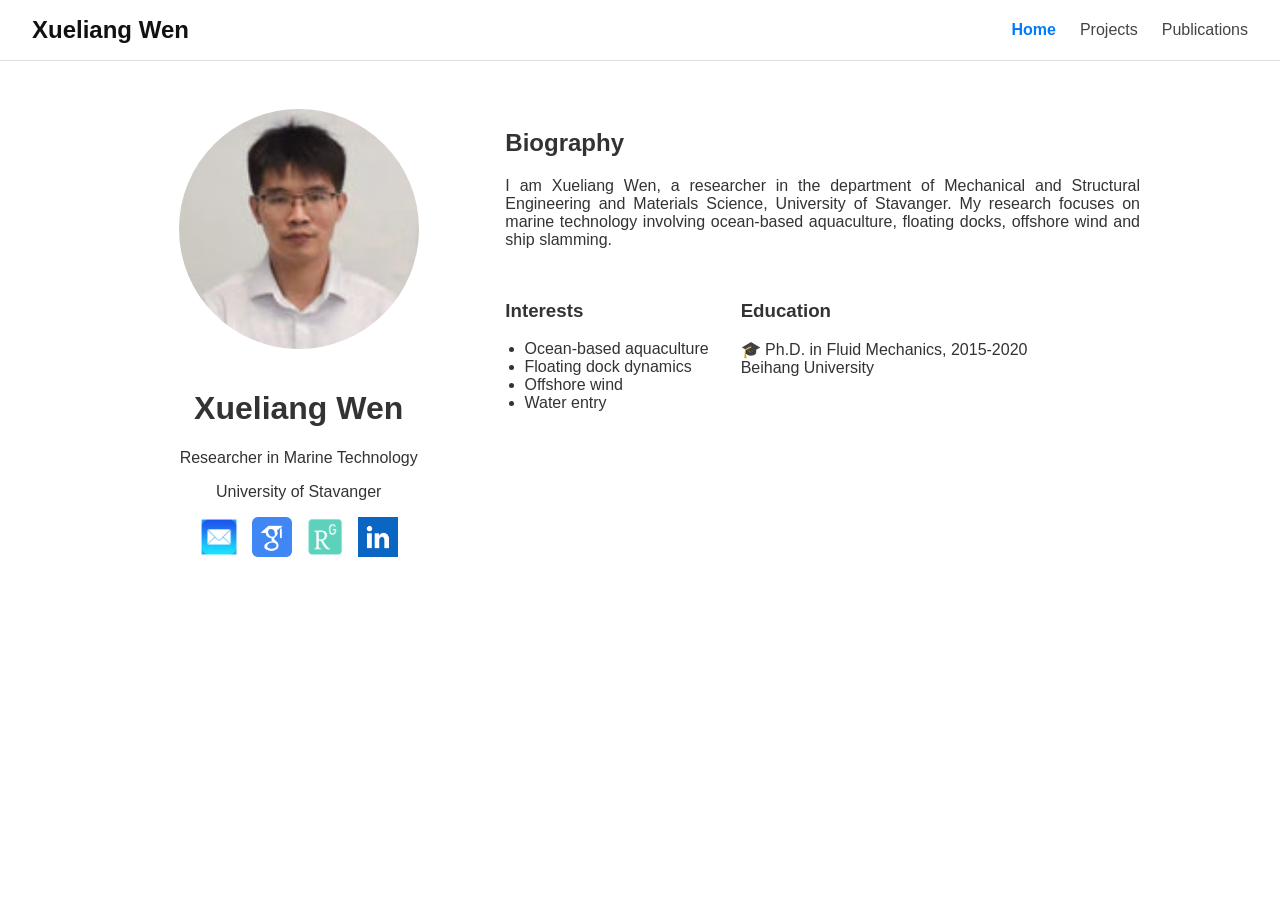
<file: index.html>
<!DOCTYPE html>
<html lang="en">
<head>
  <meta charset="UTF-8" />
  <title>Xueliang Wen - Home</title>
  <link rel="stylesheet" href="style.css" />
</head>
<body>
  <header>
    <nav class="navbar">
      <div class="nav-left">Xueliang Wen</div>
      <ul class="nav-right">
        <li><a href="index.html" class="active">Home</a></li>
        <li><a href="projects.html">Projects</a></li>
        <li><a href="publications.html">Publications</a></li>
      </ul>
    </nav>
  </header>

  <main class="container">
    <div class="left">
      <img src="Xueliang-Wen.png" alt="Xueliang Wen" class="avatar">
      <h1>Xueliang Wen</h1>
      <p>Researcher in Marine Technology</p>
      <p>University of Stavanger</p>
      <div class="icons">
        <a href="mailto:xueliang.wen@uis.no"><img src="email.jpg" /></a>
        <a href="https://scholar.google.com.hk/citations?user=TgEWH6gAAAAJ&hl=zh-CN"><img src="google.png" /></a>
        <a href="https://www.researchgate.net/profile/Xueliang-Wen"><img src="TxT1R.png" /></a>
        <a href="https://www.linkedin.com/in/xueliang-wen-59275127b/"><img src="linkedin2.jpg" /></a>
      </div>
    </div>

    <div class="right">
      <h2>Biography</h2>
      <p>I am Xueliang Wen, a researcher in the department of Mechanical and Structural Engineering and Materials Science, University of Stavanger. My research focuses on marine technology involving ocean-based aquaculture, floating docks, offshore wind and ship slamming.
        </p>

      <div class="grid">
        <div>
          <h3>Interests</h3>
          <ul>
            <li>Ocean-based aquaculture</li>
            <li>Floating dock dynamics</li>
            <li>Offshore wind</li>
            <li>Water entry</li>
          </ul>
        </div>
        <div>
          <h3>Education</h3>
          <p>🎓 Ph.D. in Fluid Mechanics, 2015-2020 <br />
          Beihang University</p>
        </div>
      </div>
    </div>
  </main>
</body>
</html>
</file>
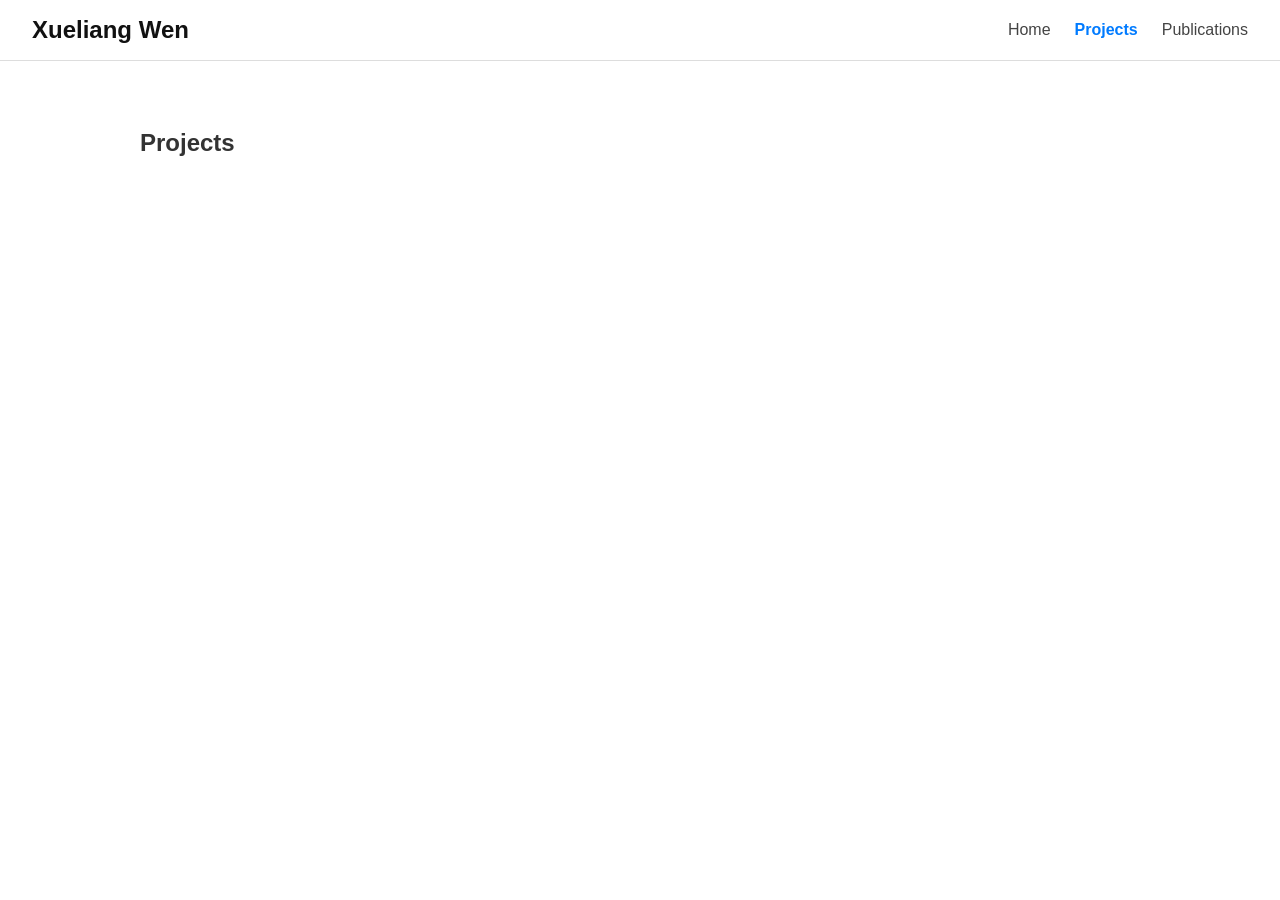
<file: projects.html>
<!DOCTYPE html>
<html lang="en">
<head>
  <meta charset="UTF-8" />
  <title>Xueliang Wen - Projects</title>
  <link rel="stylesheet" href="style.css" />
</head>
<body>
  <header>
    <nav class="navbar">
      <div class="nav-left">Xueliang Wen</div>
      <ul class="nav-right">
        <li><a href="index.html">Home</a></li>
        <li><a href="projects.html" class="active">Projects</a></li>
        <li><a href="publications.html">Publications</a></li>
      </ul>
    </nav>
  </header>

  <main class="container">
    <div class="right full-width">
      <h2>Projects</h2>
      <p><!-- Add your project content here --></p>
    </div>
  </main>
</body>
</html>
</file>
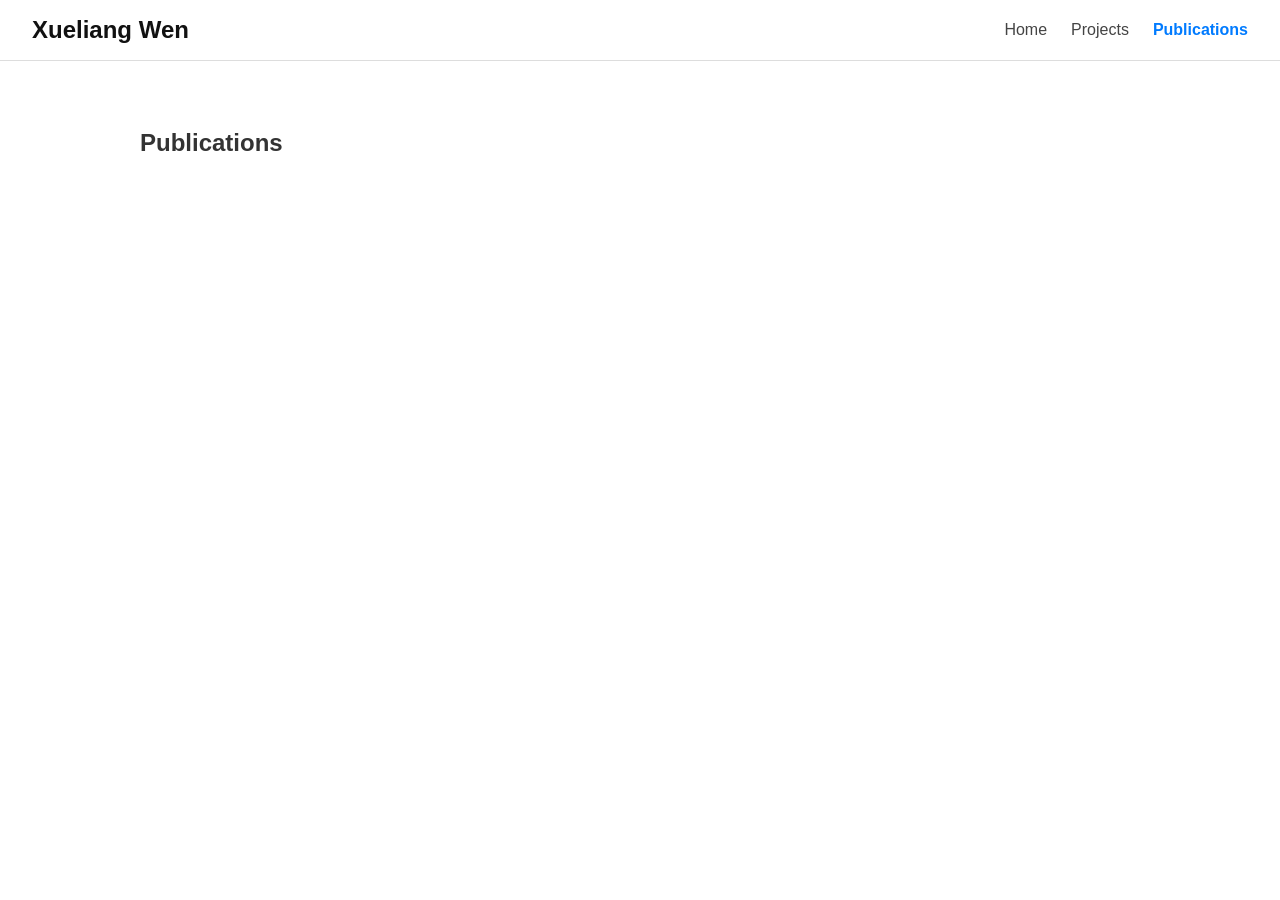
<file: publications.html>
<!DOCTYPE html>
<html lang="en">
<head>
  <meta charset="UTF-8" />
  <title>Xueliang Wen - Publications</title>
  <link rel="stylesheet" href="style.css" />
</head>
<body>
  <header>
    <nav class="navbar">
      <div class="nav-left">Xueliang Wen</div>
      <ul class="nav-right">
        <li><a href="index.html">Home</a></li>
        <li><a href="projects.html">Projects</a></li>
        <li><a href="publications.html" class="active">Publications</a></li>
      </ul>
    </nav>
  </header>

  <main class="container">
    <div class="right full-width">
      <h2>Publications</h2>
      <p><!-- Add your publication list here --></p>
    </div>
  </main>
</body>
</html>
</file>
<file: style.css>
/* --- Global --- */
body {
  margin: 0;
  font-family: 'Segoe UI', sans-serif;
  background: #fff;
  color: #333;
}

/* --- Navbar --- */
.navbar {
  background: #fff;
  padding: 1rem 2rem;
  display: flex;
  justify-content: space-between;
  align-items: center;
  border-bottom: 1px solid #ddd;
}

.navbar .nav-left {
  font-size: 24px;
  font-weight: 700;
  color: #111;
}

.navbar .nav-right {
  list-style: none;
  display: flex;
  gap: 1.5rem;
  margin: 0;
  padding: 0;
}

.navbar .nav-right li {
  display: inline;
}

.navbar a {
  text-decoration: none;
  color: #444;
  font-size: 16px;
}

.navbar a.active {
  color: #007bff;
  font-weight: bold;
}

/* --- Main Layout --- */
.container {
  display: flex;
  max-width: 1000px;
  margin: 2rem auto;
  padding: 1rem;
  gap: 3rem;
}

/* --- Left profile section --- */
.left {
  flex: 1;
  text-align: center;
}

.avatar {
  width: 240px;
  border-radius: 50%;
  margin-bottom: 1rem;
}

/* --- Social icons --- */
.icons {
  display: flex;
  justify-content: center;
  gap: 0.8rem;
  margin-top: 0.8rem;
}

.icons img {
  width: 40px;
  height: 40px;
  vertical-align: middle;
  transition: 0.2s;
}

.icons a:hover img {
  opacity: 0.7;
}

/* --- Right content section --- */
.right {
  flex: 2;
}

.right.full-width {
  flex: 1 1 100%;
}

/* --- Text formatting --- */
.right p {
  text-align: justify;
}

.grid {
  display: flex;
  gap: 2rem;
  margin-top: 2rem;
}

.grid ul {
  padding-left: 1.2rem;
}
</file>
